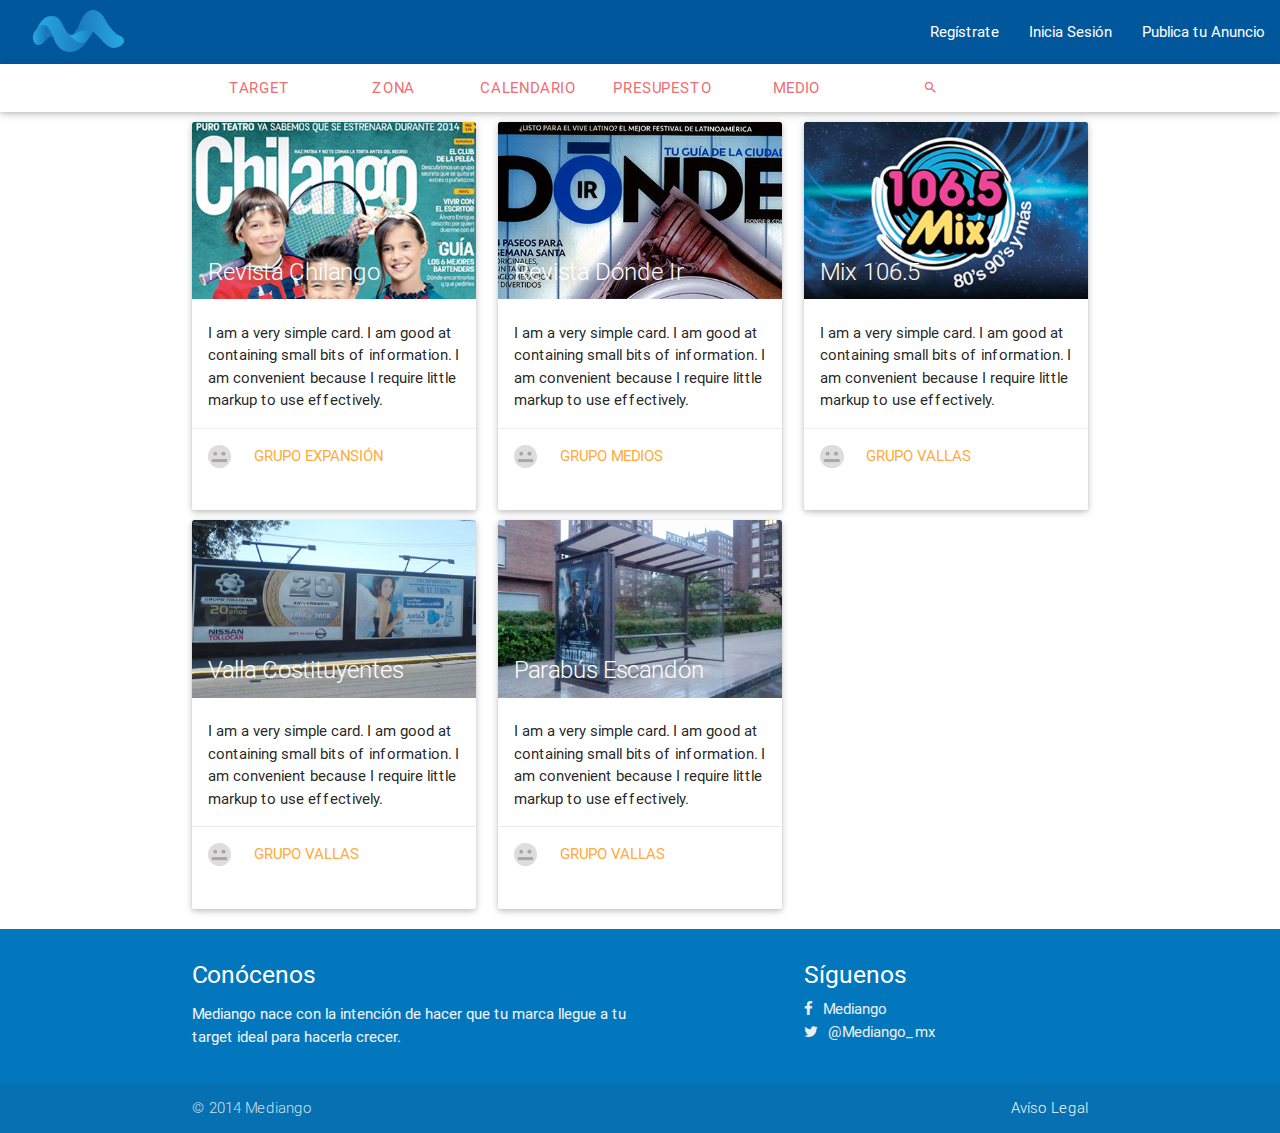
<file: search.html>
<!doctype html>
<html lang="es">

<head>
    <meta http-equiv="Content-Type" content="text/html; charset=UTF-8" />
    <meta name="viewport" content="width=device-width, initial-scale=1, maximum-scale=1.0, user-scalable=no" />
    <title>Mediango Beta 1.0</title>
    <!--Import materialize.css-->
    <link type="text/css" rel="stylesheet" href="css/materialize.css" media="screen,projection" />
    <link type="text/css" rel="stylesheet" href="css/style.css" media="screen,projection" />

    <link href="//maxcdn.bootstrapcdn.com/font-awesome/4.2.0/css/font-awesome.min.css" rel="stylesheet">
</head>

<body>
    <!--Nav bar--->
    <header>
        <nav class=" light-blue darken-4">
            <div class="nav-wrapper">
                <div class="row">
                    <div class="col l1">
                        <a href="index.html" class="brand-logo col l1">
                            <img class="logo" src="img/logo-mediango.png" alt="logo mediango">
                        </a>
                    </div>
                    <ul id="nav-mobile" class="side-nav">
                        <li><a href="#">Regístrate</a>
                        </li>
                        <li><a href="#">Inicia Sesión</a>
                        </li>
                        <li><a href="#">Publica tu Anuncio</a>
                        </li>
                    </ul>
                    <a href="#" data-activates="nav-mobile" class="button-collapse"><i class="mdi-navigation-menu"></i></a>
                </div>

            </div>
        </nav>
    </header>
    <!--filter search--->
    <main>
        <div class="tabs-wrapper">
            <div class="white z-depth-1">
                <div class="container">
                    <ul class="tabs">
                        <li class="tab">
                            <a href="#">Target</a> 
                        </li>
                        <li class="tab">
                            <a href="#">Zona</a> 
                        </li>
                        <li class="tab">
                            <a href="#">Calendario</a> 
                        </li>
                        <li class="tab">
                            <a href="#">Presupesto</a> 
                        </li>
                        <li class="tab">
                            <a href="#">medio</a> 
                        </li>
                        <li class="tab">
                            <a><i class="mdi-action-search"></i></a> 
                        </li>
                    </ul>
                </div>

            </div>
        </div>
        <!--content--->
        <div class="container">
            <div class="row">
                <!--medium card--->
                <div class="col s12 m6 l4">
                    <div class="card">
                        <div class="card-image">
                            <img src="img/img-busqueda-chilango.png">
                            <span class="card-title shadow">Revista Chilango</span>
                        </div>
                        <div class="card-content">
                            <p>I am a very simple card. I am good at containing small bits of information. I am convenient because I require little markup to use effectively.</p>
                        </div>
                        <div class="card-action">
                            <div class="row">
                                <div class="col s2 l2">
                                    <img src="img/profile-small.png" alt="" class="circle responsive-img">
                                    <!-- notice the "circle" class -->
                                </div>
                                <div class="col s10 l8">
                                    <span class="black-text"><a href="profile.html">Grupo Expansión</a></span>
                                </div>
                            </div>
                        </div>
                    </div>
                </div>
                <!--medium card--->
                <div class="col s12 m6 l4">
                    <div class="card">
                        <div class="card-image">
                            <img src="img/img-busqueda-donde.png">
                            <span class="card-title shadow">Revista Dónde Ir</span>
                        </div>
                        <div class="card-content">
                            <p>I am a very simple card. I am good at containing small bits of information. I am convenient because I require little markup to use effectively.</p>
                        </div>
                        <div class="card-action">
                            <div class="row">
                                <div class="col s2 l2">
                                    <img src="img/profile-small.png" alt="" class="circle responsive-img">
                                    <!-- notice the "circle" class -->
                                </div>
                                <div class="col s10 l8">
                                    <span class="black-text"><a href="profile.html">Grupo Medios</a></span>
                                </div>
                            </div>
                        </div>
                    </div>
                </div>
                <!--medium card--->
                <div class="col s12 m6 l4">
                    <div class="card">
                        <div class="card-image">
                            <img src="img/img-busqueda-radio.png">
                            <span class="card-title shadow">Mix 106.5</span>
                        </div>
                        <div class="card-content">
                            <p>I am a very simple card. I am good at containing small bits of information. I am convenient because I require little markup to use effectively.</p>
                        </div>
                        <div class="card-action">
                            <div class="row">
                                <div class="col s2 l2">
                                    <img src="img/profile-small.png" alt="" class="circle responsive-img">
                                    <!-- notice the "circle" class -->
                                </div>
                                <div class="col s10 l8">
                                    <span class="black-text"><a href="profile.html">Grupo Vallas</a></span>
                                </div>
                            </div>
                        </div>
                    </div>
                </div>
                <!--medium card--->
                <div class="col s12 m6 l4">
                    <div class="card">
                        <div class="card-image">
                            <img src="img/img-busqueda-valla.png">
                            <span class="card-title shadow">Valla Costituyentes</span>
                        </div>
                        <div class="card-content">
                            <p>I am a very simple card. I am good at containing small bits of information. I am convenient because I require little markup to use effectively.</p>
                        </div>
                        <div class="card-action">
                            <div class="row">
                                <div class="col s2 l2">
                                    <img src="img/profile-small.png" alt="" class="circle responsive-img">
                                    <!-- notice the "circle" class -->
                                </div>
                                <div class="col s10 l8">
                                    <span class="black-text"><a href="profile.html">Grupo Vallas</a></span>
                                </div>
                            </div>
                        </div>
                    </div>
                </div>
                <!--medium card--->
                <div class="col s12 m6 l4">
                    <div class="card">
                        <div class="card-image">
                            <img src="img/img-busqueda-parabus.png">
                            <span class="card-title shadow">Parabús Escandón</span>
                        </div>
                        <div class="card-content">
                            <p>I am a very simple card. I am good at containing small bits of information. I am convenient because I require little markup to use effectively.</p>
                        </div>
                        <div class="card-action">
                            <div class="row">
                                <div class="col s2 l2">
                                    <img src="img/profile-small.png" alt="" class="circle responsive-img">
                                    <!-- notice the "circle" class -->
                                </div>
                                <div class="col s10 l8">
                                    <span class="black-text"><a href="profile.html">Grupo Vallas</a></span>
                                </div>
                            </div>
                        </div>
                    </div>
                </div>

            </div>

        </div>

    </main>
    <!--footer--->
    <footer>
        <div class="container">
            <div class="row">
                <div class="col l6 s12">
                    <h5 class="white-text">Conócenos</h5>
                    <p class="grey-text lighten-4">Mediango nace con la intención de hacer que tu marca llegue a tu target ideal para hacerla crecer.</p>
                </div>
                <div class="col l4 offset-l2 s12">
                    <h5 class="white-text">Síguenos</h5>
                    <li><a class="grey-text lighten-3" href="https://www.facebook.com/Mediango.oficial" target="_blank"><i class="fa fa-facebook icon-list"></i>Mediango</a>
                    </li>
                    <li><a class="grey-text lighten-3" href="#!"><i class="fa fa-twitter icon-list"></i>@Mediango_mx</a>
                    </li>
                </div>
            </div>
        </div>
        <div class="footer-copyright">
            <div class="container">
                © 2014 Mediango
                <a class="grey-text lighten-4 right" href="#!">Avíso Legal</a>
            </div>
        </div>
    </footer>


    <!--Import jQuery before materialize.js-->
    <script type="text/javascript" src="https://code.jquery.com/jquery-2.1.1.min.js"></script>
    <script type="text/javascript" src="js/materialize.min.js"></script>
    <script type="text/javascript" src="js/tabs.js"></script>
    <script>
        $('.button-collapse').sideNav({
            menuWidth: 240,
            activationWidth: 70
        });
        $('.datepicker').pickadate();
    </script>
</body>

</html>
</file>
<file: css/style.css>
footer {
    background-color: #0277BD;
    margin-top: 20px;
    padding-top: 20px;
}

.footer-copyright {
    line-height: 50px;
    color: rgba(255, 255, 255, 0.8);
    background-color: rgba(255, 255, 255, 0.1);
}

.hero {
    height: 500px;
    background: url("../img/hero.jpg") no-repeat;
    background-position: center;
    background-size: cover;
    color: white;
    text-align: center;
    margin-top: -15px;
}

.hero-form {
    background-color:rgba(255,255,255,0.8);
    color: #747474;
    height: 100px;
}

.hero-content {
    position: relative;
    height: 250px;
    top: 100px;    
}

.shadow {
    text-shadow: 4px 2px 11px rgba(150, 150, 150, 0.79);
}

.logo {
    margin-top: 10px;
    margin-left: 10px;
}

.promo i {
    color: #039BE5;
    font-size: 7rem;
    display: block;
}

.icon-list {
    padding-right: 10px;
    
}
/* ==========================================================================
   MEDIA QUERIES
   ========================================================================== */
*/
@media only screen and (max-width: 500px) {
  .hero-form {
      height: 200px;
  }
}

.tabs-wrapper {   
    position: relative;
    height: 48px;
}



img.circle {
-webkit-border-radius: 50%;
-moz-border-radius: 50%;
border-radius: 50%;
background-clip: padding-box;
    margin: auto;
}

.profile-photo {
    height: 100px;
    
}

.profile-title {
    margin-top: -140px;
    background: #0091ea;
    height: 120px ;
    padding: 10px;
    color: white;
}

.profile-contract {
    background: #eeeeee;
}

.sin-margin {
    margin-top: -20px;
}

<<<<<<< Updated upstream
.card-action {
    padding-bottom: 0px !important;
}

.profile {
    background: url(../img/ejemplo-revista.png) no-repeat !important;
    background-position: center !important;
    background-size: cover !important;
    
}



.search-bar {
    margin-left: 150px;
=======
.profile {
 background: url(../img/ejemplo-revista.png) no-repeat !important;  
    background-position: center !important;
    background-size: cover !important;
>>>>>>> Stashed changes
}
</file>
